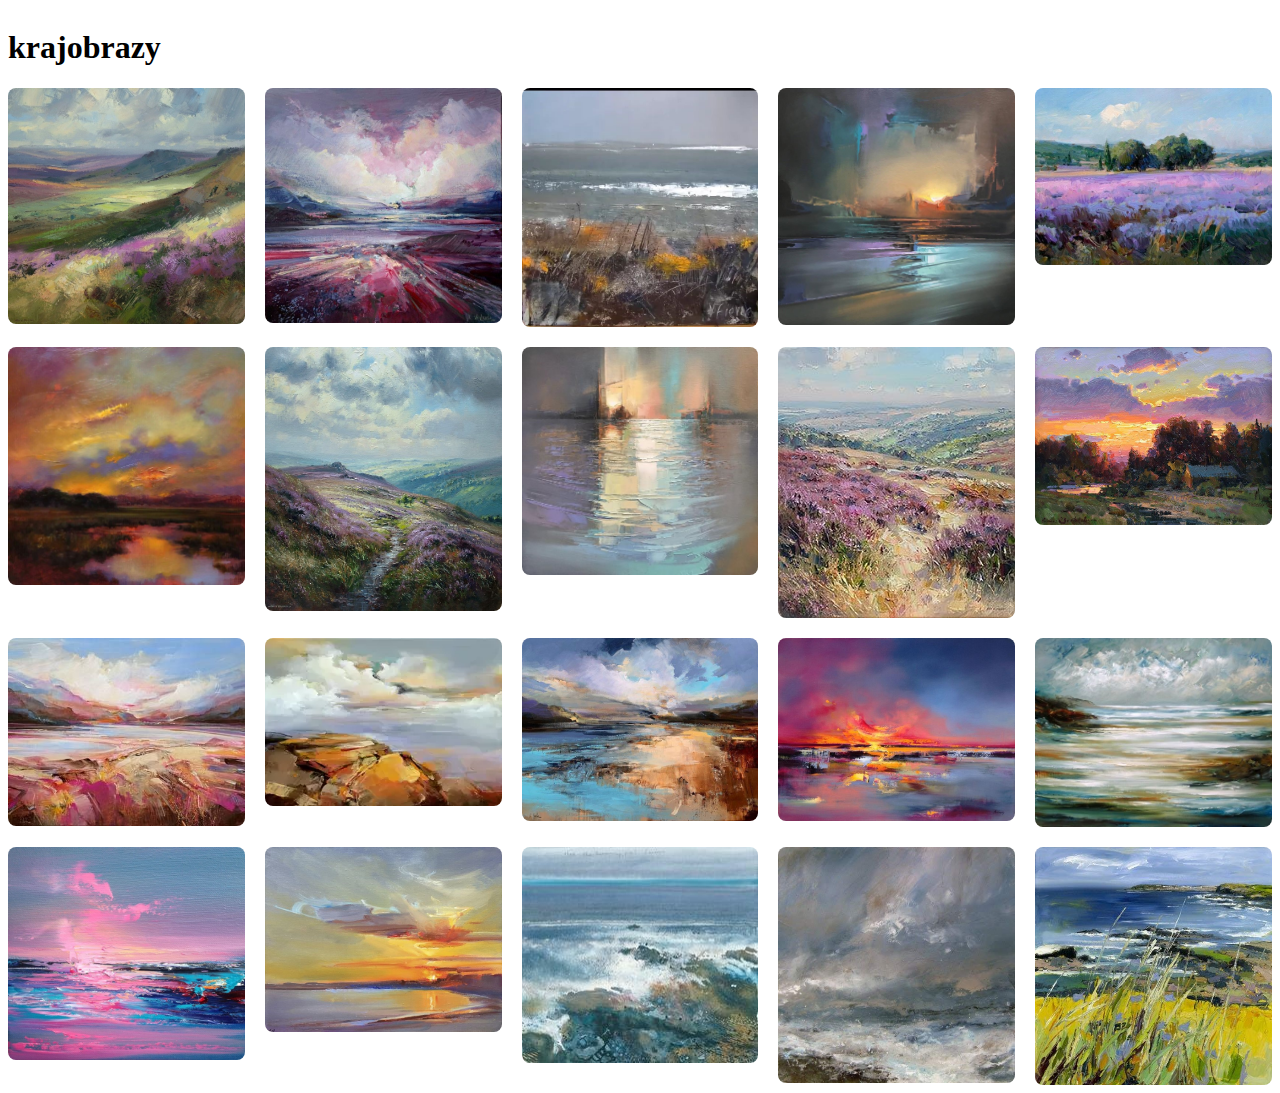
<file: zad2/index.html>
<!DOCTYPE html>
<html>
	<head>
		<link rel="stylesheet" href="style.css">
		<title>Responsywne zad 2</title>
	</head>
<body>
    <header >
        <h1>krajobrazy</h1>
    </header>
	
	<div class="zdj">
      <img src="krajobraz1.jpg" alt="krajobraz 1">
      <img src="krajobraz2.jpg" alt="krajobraz 2">
      <img src="krajobraz3.jpg" alt="krajobraz 3">
      <img src="krajobraz4.jpg" alt="krajobraz 4">
      <img src="krajobraz5.jpg" alt="krajobraz 5">
      <img src="krajobraz6.jpg" alt="krajobraz 6">
      <img src="krajobraz7.jpg" alt="krajobraz 7">
      <img src="krajobraz8.jpg" alt="krajobraz 8">
      <img src="krajobraz9.jpg" alt="krajobraz 9">
      <img src="krajobraz10.jpg" alt="krajobraz 10">
      <img src="krajobraz11.jpg" alt="krajobraz 11">
      <img src="krajobraz12.jpg" alt="krajobraz 12">
      <img src="krajobraz13.jpg" alt="krajobraz 13">
      <img src="krajobraz14.jpg" alt="krajobraz 14">
      <img src="krajobraz15.jpg" alt="krajobraz 15">
      <img src="krajobraz16.jpg" alt="krajobraz 16">
      <img src="krajobraz17.jpg" alt="krajobraz 17">
      <img src="krajobraz18.jpg" alt="krajobraz 18">
      <img src="krajobraz19.jpg" alt="krajobraz 19">
      <img src="krajobraz20.jpg" alt="krajobraz 20">  
	</div>
</body>
</html>
</file>
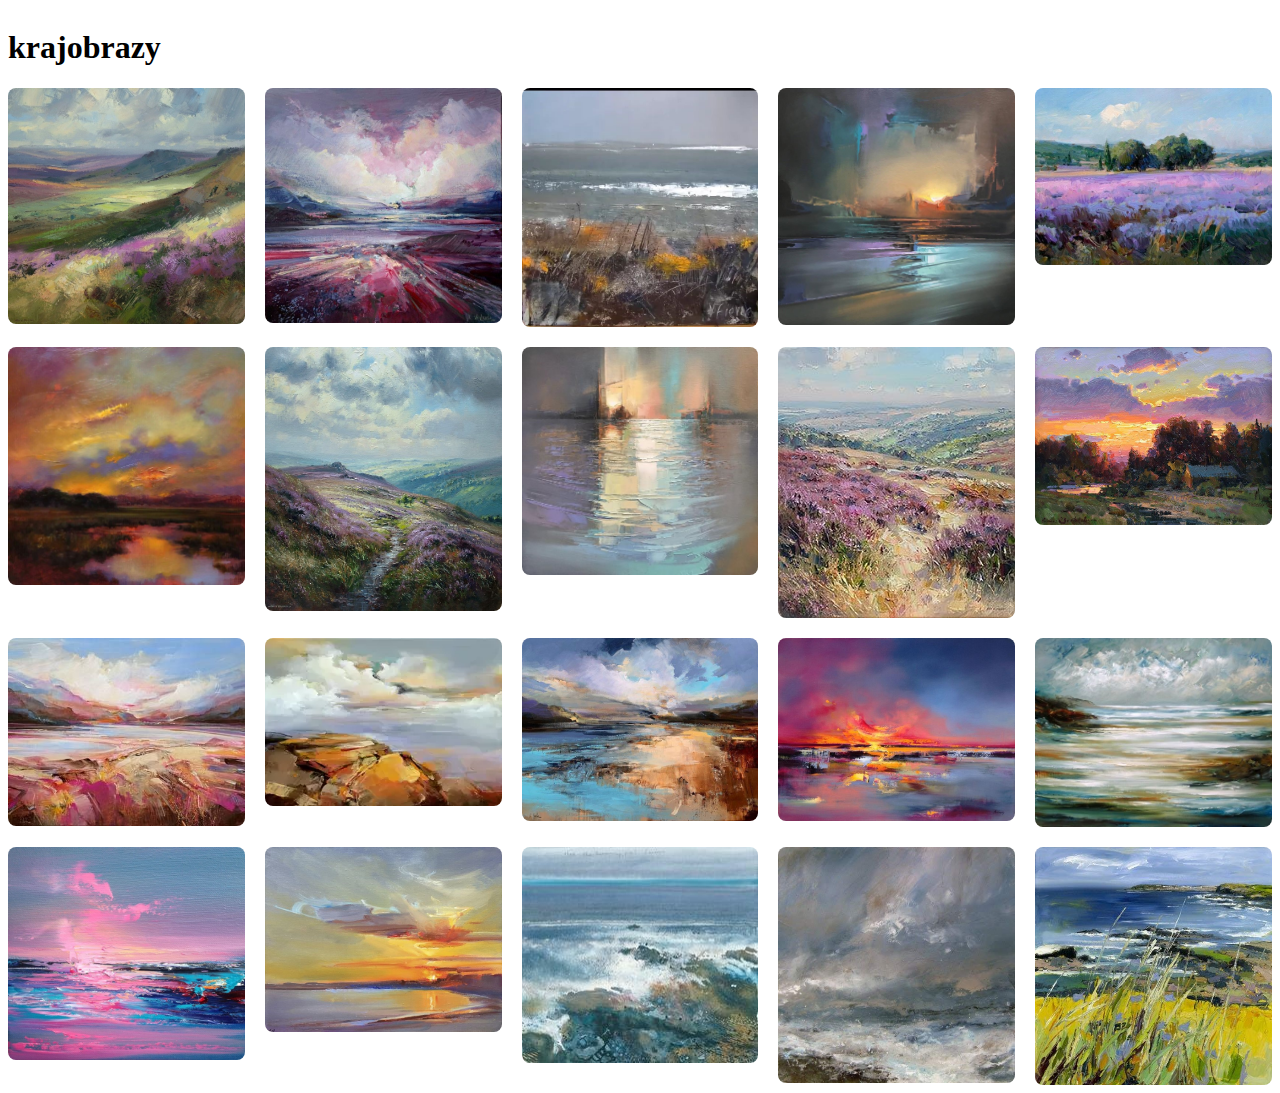
<file: zad2/zadanie.html>
<!DOCTYPE html>
<html>
	<head>
		<link rel="stylesheet" href="style.css">
		<title>Responsywne zad 2</title>
	</head>
<body>
    <header >
        <h1>krajobrazy</h1>
    </header>
	
	<div class="zdj">
      <img src="krajobraz1.jpg" alt="krajobraz 1">
      <img src="krajobraz2.jpg" alt="krajobraz 2">
      <img src="krajobraz3.jpg" alt="krajobraz 3">
      <img src="krajobraz4.jpg" alt="krajobraz 4">
      <img src="krajobraz5.jpg" alt="krajobraz 5">
      <img src="krajobraz6.jpg" alt="krajobraz 6">
      <img src="krajobraz7.jpg" alt="krajobraz 7">
      <img src="krajobraz8.jpg" alt="krajobraz 8">
      <img src="krajobraz9.jpg" alt="krajobraz 9">
      <img src="krajobraz10.jpg" alt="krajobraz 10">
      <img src="krajobraz11.jpg" alt="krajobraz 11">
      <img src="krajobraz12.jpg" alt="krajobraz 12">
      <img src="krajobraz13.jpg" alt="krajobraz 13">
      <img src="krajobraz14.jpg" alt="krajobraz 14">
      <img src="krajobraz15.jpg" alt="krajobraz 15">
      <img src="krajobraz16.jpg" alt="krajobraz 16">
      <img src="krajobraz17.jpg" alt="krajobraz 17">
      <img src="krajobraz18.jpg" alt="krajobraz 18">
      <img src="krajobraz19.jpg" alt="krajobraz 19">
      <img src="krajobraz20.jpg" alt="krajobraz 20">  
	</div>
</body>
</html>
</file>
<file: zad2/style.css>
header {
	width: 100%;
	float: left;
}

.zdj {
	width: 100%;
	display: grid;
	grid-template-columns: repeat(auto-fill, minmax(200px, 2fr));
	grid-row: span 1;
	grid-gap: 20px;
	justify-items: center;
}

img {
	width: 100%;
	object-fit: cover;
	border-radius: 8px;
}
</file>
